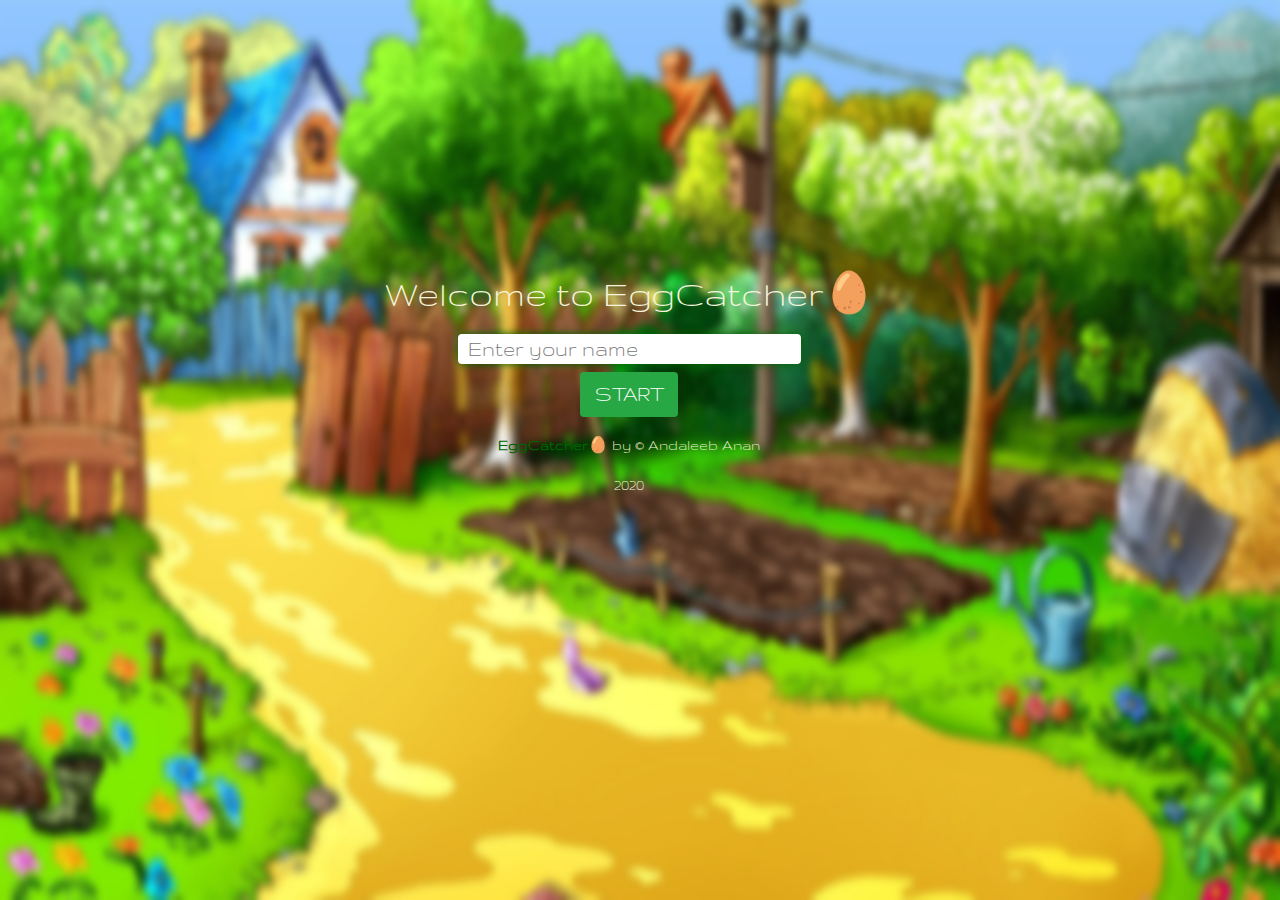
<file: index.html>
<html>
    <head>
        <title>Homepage</title>
        <script src="js/alertify.min.js"></script>
        <script src="js/jquery-3.2.1.min.js"></script>
        <script src="js/popper.min.js"></script>
        <script src="js/bootstrap.min.js"></script>
        <link rel="stylesheet" href="css/all.css">
        <link rel="stylesheet" href="indexstyles.css">
        <link rel="stylesheet" href="css/bootstrap.min.css">
        <link rel="stylesheet" href="css/alertify.min.css">
        <link rel="stylesheet" href="css/themes/default.css">
        <link rel="stylesheet" href="https://fonts.googleapis.com/css?family=Gruppo">
        
    
    </head>
    <body>
        <div class="myIntro">
            <!--<audio autoplay src="OldMacdonalladPiano.mp3"></audio>-->
            <h1>Welcome to EggCatcher🥚</h1>
            <form id="myForm">
            <input type="text"  id="playername" placeholder="Enter your name"> <br>
            <button id="startbtn" type = "submit" class="btn btn-success" aria-label="Enter your name first" onclick="startBtn()">START</button>
            </form>
            <p > <b style="color:darkgreen;">EggCatcher🥚</b> by &copy Andaleeb Anan </p>
            <p>2020</p>
            </div>
        </div>
        <script src="index.js"></script>
        
    </body>
</html>
</file>
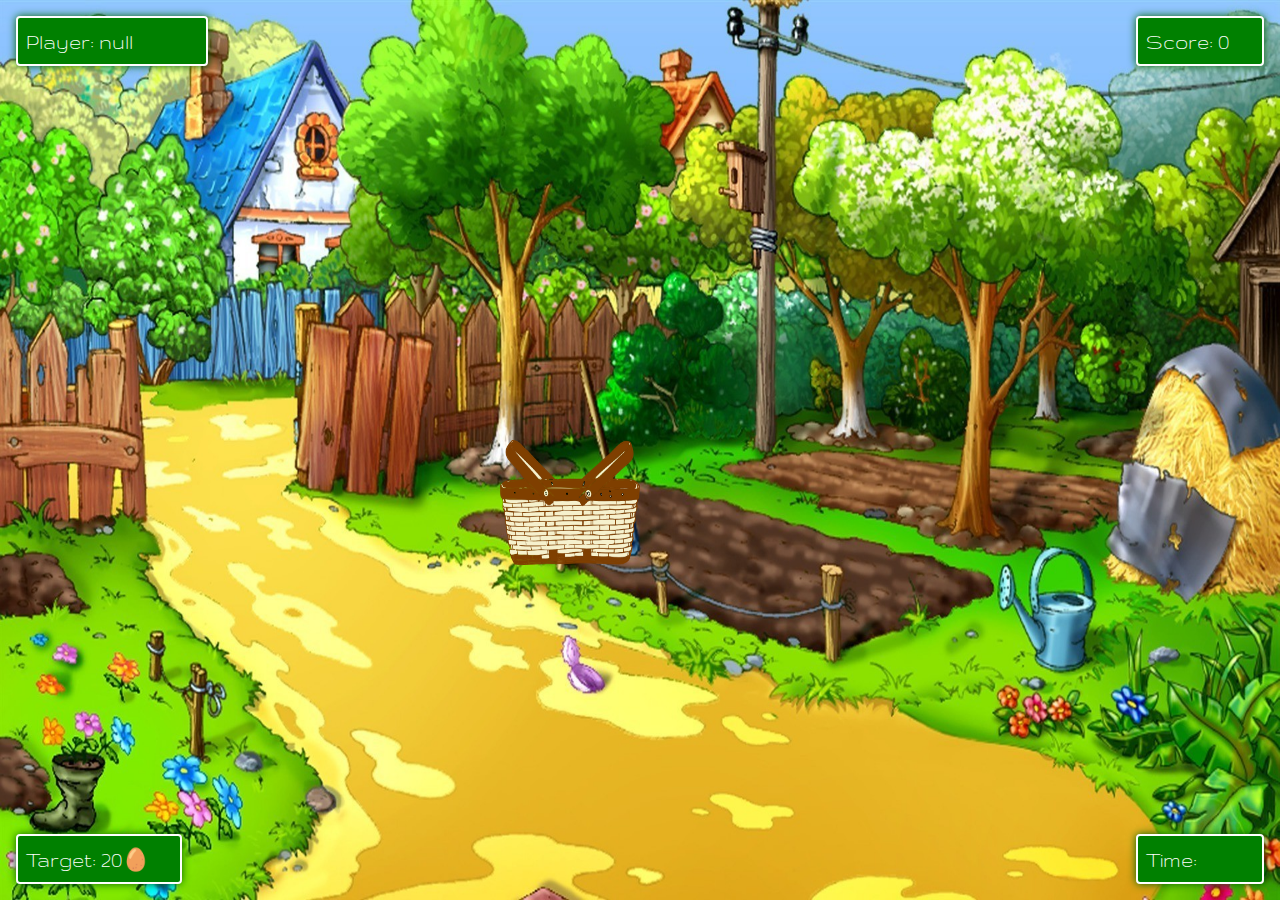
<file: Second.html>
<html>
     <head>
         <title>EggCatcherGame</title>
         <script src="js/alertify.min.js"></script>
        <script src="js/jquery-3.2.1.min.js"></script>
        <script src="js/popper.min.js"></script>
        <script src="js/bootstrap.min.js"></script>
        <link rel="stylesheet" href="secondstyles.css">
        <link rel="stylesheet" href="css/all.css">
        <link rel="stylesheet" href="css/bootstrap.min.css">
        <link rel="stylesheet" href="css/alertify.min.css">
        <link rel="stylesheet" href="css/themes/default.css">
        <link rel="stylesheet" href="https://fonts.googleapis.com/css?family=Gruppo">
     </head>

     <body>
         <div class="game">
         <img src="images/basket-cartoon-png-2.png" id="basket">
         <td>
             <tr><div class ="playerName" value="" id="playerName">Player: </div></tr>
         
         </td>
         <div class="gameTimer"> Time:  </div>
         <div class="gameScore">Score: </div>
         <div class="gameTarget">Target: 20🥚</div>
         <audio autoplay src="OldMacdonalladPiano.mp3"></audio>
         </div>
         <script src ="index.js"></script>

         <script src="Second.js"></script>
        
                 
        
     </body>
</html>
</file>
<file: indexstyles.css>
body{
    background-image: url("images/eggcatcher2.jpg");
    background-repeat: no-repeat;
    background-attachment: fixed;
    background-size: 100% 100%;
    margin: 0px;
}

.bgimage {
    position: relative;
    filter: blur(3px);
  }

.myIntro{
    
    position: absolute;
    text-align: center;
    align-content: center;
    font-family: 'Gruppo';font-size: px;
    top: 30%;
    bottom: 70%;
    left: 30%;
    color: beige;    
}

#playername{
    width:70%;
    font-family: 'Gruppo';font-size: 22px;
    border: 2px solid #aaa;
    border-radius: 4px;
    margin:8px 0;
    height: 30px;
    outline: none;
    padding:8px;
    box-sizing: border-box;
    border-color: white;
    box-shadow: 0 0 8px 0 darkgreen;
}

#startbtn{
    width: 20%;
    font-family: 'Gruppo';font-size: 22px;
    box-shadow: white;
    border: white;
    

}
</file>
<file: css/themes/default.css>
/**
 * alertifyjs 1.13.1 http://alertifyjs.com
 * AlertifyJS is a javascript framework for developing pretty browser dialogs and notifications.
 * Copyright 2019 Mohammad Younes <Mohammad@alertifyjs.com> (http://alertifyjs.com) 
 * Licensed under GPL 3 <https://opensource.org/licenses/gpl-3.0>*/
.alertify .ajs-dialog {
  background-color: white;
  -webkit-box-shadow: 0px 15px 20px 0px rgba(0, 0, 0, 0.25);
          box-shadow: 0px 15px 20px 0px rgba(0, 0, 0, 0.25);
  border-radius: 2px;
}
.alertify .ajs-header {
  color: black;
  font-weight: bold;
  background: #fafafa;
  border-bottom: #eee 1px solid;
  border-radius: 2px 2px 0 0;
}
.alertify .ajs-body {
  color: black;
}
.alertify .ajs-body .ajs-content .ajs-input {
  display: block;
  width: 100%;
  padding: 8px;
  margin: 4px;
  border-radius: 2px;
  border: 1px solid #CCC;
}
.alertify .ajs-body .ajs-content p {
  margin: 0;
}
.alertify .ajs-footer {
  background: #fbfbfb;
  border-top: #eee 1px solid;
  border-radius: 0 0 2px 2px;
}
.alertify .ajs-footer .ajs-buttons .ajs-button {
  background-color: transparent;
  color: #000;
  border: 0;
  font-size: 14px;
  font-weight: bold;
  text-transform: uppercase;
}
.alertify .ajs-footer .ajs-buttons .ajs-button.ajs-ok {
  color: #3593D2;
}
.alertify-notifier .ajs-message {
  background: rgba(255, 255, 255, 0.95);
  color: #000;
  text-align: center;
  border: solid 1px #ddd;
  border-radius: 2px;
}
.alertify-notifier .ajs-message.ajs-success {
  color: #fff;
  background: rgba(91, 189, 114, 0.95);
  text-shadow: -1px -1px 0 rgba(0, 0, 0, 0.5);
}
.alertify-notifier .ajs-message.ajs-error {
  color: #fff;
  background: rgba(217, 92, 92, 0.95);
  text-shadow: -1px -1px 0 rgba(0, 0, 0, 0.5);
}
.alertify-notifier .ajs-message.ajs-warning {
  background: rgba(252, 248, 215, 0.95);
  border-color: #999;
}
</file>
<file: secondstyles.css>
body {
    background-image: url("images/eggcatcher1.jpg");
    background-repeat: no-repeat;
    background-attachment: fixed;
    background-size: 100% 100%;
    overflow: hidden;
}

#basket{

    position: absolute;
    top: 440px;
    height: 125px;
    width: 140px;
    left: 500px;
    right: 500px;
}   

.gameTimer{
    width:10%;
    background-color: green;
    font-family: 'Gruppo';font-size: 22px; color: white;
    border: 2px solid #aaa;
    border-radius: 4px;
    margin:8px 0;
    height: 50px;
    outline: none;
    padding:8px;
    box-sizing: border-box;
    border-color: white;
    box-shadow: 0 0 8px 0 darkgreen;
    bottom: 8px;
    right: 16px;
    position: absolute;
}

.playerName{
    width:15%;
    background-color: green;
    font-family: 'Gruppo';font-size: 22px; color: white;
    border: 2px solid #aaa;
    border-radius: 4px;
    margin:8px 0;
    height: 50px;
    outline: none;
    padding:8px;
    box-sizing: border-box;
    border-color: white;
    box-shadow: 0 0 8px 0 darkgreen;
    position: absolute;
    top: 8px;
    left: 16px;
}

.gameTarget{
    width:13%;
    background-color: green;
    font-family: 'Gruppo';font-size: 22px; color: white;
    border: 2px solid #aaa;
    border-radius: 4px;
    margin:8px 0;
    height: 50px;
    outline: none;
    padding:8px;
    box-sizing: border-box;
    border-color: white;
    box-shadow: 0 0 8px 0 darkgreen;
    bottom: 8px;
    left: 16px;
    position: absolute;
}

.gameScore{
    width:10%;
    background-color: green;
    font-family: 'Gruppo';font-size: 22px; color: white;
    border: 2px solid #aaa;
    border-radius: 4px;
    margin:8px 0;
    height: 50px;
    outline: none;
    padding:8px;
    box-sizing: border-box;
    border-color: white;
    box-shadow: 0 0 8px 0 darkgreen;
    top: 8px;
    right: 16px;
    position: absolute;
}
</file>
<file: css/alertify.min.css>
/**
 * alertifyjs 1.13.1 http://alertifyjs.com
 * AlertifyJS is a javascript framework for developing pretty browser dialogs and notifications.
 * Copyright 2019 Mohammad Younes <Mohammad@alertifyjs.com> (http://alertifyjs.com) 
 * Licensed under GPL 3 <https://opensource.org/licenses/gpl-3.0>*/
.alertify .ajs-dimmer{position:fixed;z-index:1981;top:0;right:0;bottom:0;left:0;padding:0;margin:0;background-color:#252525;opacity:.5}.alertify .ajs-modal{position:fixed;top:0;right:0;left:0;bottom:0;padding:0;overflow-y:auto;z-index:1981}.alertify .ajs-dialog{position:relative;margin:5% auto;min-height:110px;max-width:500px;padding:24px 24px 0 24px;outline:0;background-color:#fff}.alertify .ajs-dialog.ajs-capture:before{content:'';position:absolute;top:0;right:0;bottom:0;left:0;display:block;z-index:1}.alertify .ajs-reset{position:absolute!important;display:inline!important;width:0!important;height:0!important;opacity:0!important}.alertify .ajs-commands{position:absolute;right:4px;margin:-14px 24px 0 0;z-index:2}.alertify .ajs-commands button{display:none;width:10px;height:10px;margin-left:10px;padding:10px;border:0;background-color:transparent;background-repeat:no-repeat;background-position:center;cursor:pointer}.alertify .ajs-commands button.ajs-close{background-image:url([data-uri])}.alertify .ajs-commands button.ajs-maximize{background-image:url([data-uri])}.alertify .ajs-header{margin:-24px;margin-bottom:0;padding:16px 24px;background-color:#fff}.alertify .ajs-body{min-height:56px}.alertify .ajs-body .ajs-content{padding:16px 24px 16px 16px}.alertify .ajs-footer{padding:4px;margin-left:-24px;margin-right:-24px;min-height:43px;background-color:#fff}.alertify .ajs-footer .ajs-buttons.ajs-primary{text-align:right}.alertify .ajs-footer .ajs-buttons.ajs-primary .ajs-button{margin:4px}.alertify .ajs-footer .ajs-buttons.ajs-auxiliary{float:left;clear:none;text-align:left}.alertify .ajs-footer .ajs-buttons.ajs-auxiliary .ajs-button{margin:4px}.alertify .ajs-footer .ajs-buttons .ajs-button{min-width:88px;min-height:35px}.alertify .ajs-handle{position:absolute;display:none;width:10px;height:10px;right:0;bottom:0;z-index:1;background-image:url([data-uri]);-webkit-transform:scaleX(1);transform:scaleX(1);cursor:se-resize}.alertify.ajs-no-overflow .ajs-body .ajs-content{overflow:hidden!important}.alertify.ajs-no-padding.ajs-maximized .ajs-body .ajs-content{left:0;right:0;padding:0}.alertify.ajs-no-padding:not(.ajs-maximized) .ajs-body{margin-left:-24px;margin-right:-24px}.alertify.ajs-no-padding:not(.ajs-maximized) .ajs-body .ajs-content{padding:0}.alertify.ajs-no-padding.ajs-resizable .ajs-body .ajs-content{left:0;right:0}.alertify.ajs-maximizable .ajs-commands button.ajs-maximize,.alertify.ajs-maximizable .ajs-commands button.ajs-restore{display:inline-block}.alertify.ajs-closable .ajs-commands button.ajs-close{display:inline-block}.alertify.ajs-maximized .ajs-dialog{width:100%!important;height:100%!important;max-width:none!important;margin:0 auto!important;top:0!important;left:0!important}.alertify.ajs-maximized.ajs-modeless .ajs-modal{position:fixed!important;min-height:100%!important;max-height:none!important;margin:0!important}.alertify.ajs-maximized .ajs-commands button.ajs-maximize{background-image:url([data-uri])}.alertify.ajs-maximized .ajs-dialog,.alertify.ajs-resizable .ajs-dialog{padding:0}.alertify.ajs-maximized .ajs-commands,.alertify.ajs-resizable .ajs-commands{margin:14px 24px 0 0}.alertify.ajs-maximized .ajs-header,.alertify.ajs-resizable .ajs-header{position:absolute;top:0;left:0;right:0;margin:0;padding:16px 24px}.alertify.ajs-maximized .ajs-body,.alertify.ajs-resizable .ajs-body{min-height:224px;display:inline-block}.alertify.ajs-maximized .ajs-body .ajs-content,.alertify.ajs-resizable .ajs-body .ajs-content{position:absolute;top:50px;right:24px;bottom:50px;left:24px;overflow:auto}.alertify.ajs-maximized .ajs-footer,.alertify.ajs-resizable .ajs-footer{position:absolute;left:0;right:0;bottom:0;margin:0}.alertify.ajs-resizable:not(.ajs-maximized) .ajs-dialog{min-width:548px}.alertify.ajs-resizable:not(.ajs-maximized) .ajs-handle{display:block}.alertify.ajs-movable:not(.ajs-maximized) .ajs-header{cursor:move}.alertify.ajs-modeless .ajs-dimmer,.alertify.ajs-modeless .ajs-reset{display:none}.alertify.ajs-modeless .ajs-modal{overflow:visible;max-width:none;max-height:0}.alertify.ajs-modeless.ajs-pinnable .ajs-commands button.ajs-pin{display:inline-block;background-image:url([data-uri])}.alertify.ajs-modeless.ajs-unpinned .ajs-modal{position:absolute}.alertify.ajs-modeless.ajs-unpinned .ajs-commands button.ajs-pin{background-image:url([data-uri])}.alertify.ajs-modeless:not(.ajs-unpinned) .ajs-body{max-height:500px;overflow:auto}.alertify.ajs-basic .ajs-header{opacity:0}.alertify.ajs-basic .ajs-footer{visibility:hidden}.alertify.ajs-frameless .ajs-header{position:absolute;top:0;left:0;right:0;min-height:60px;margin:0;padding:0;opacity:0;z-index:1}.alertify.ajs-frameless .ajs-footer{display:none}.alertify.ajs-frameless .ajs-body .ajs-content{position:absolute;top:0;right:0;bottom:0;left:0}.alertify.ajs-frameless:not(.ajs-resizable) .ajs-dialog{padding-top:0}.alertify.ajs-frameless:not(.ajs-resizable) .ajs-dialog .ajs-commands{margin-top:0}.ajs-no-overflow{overflow:hidden!important;outline:0}.ajs-no-overflow.ajs-fixed{position:fixed;top:0;right:0;bottom:0;left:0;overflow-y:scroll!important}.ajs-no-selection,.ajs-no-selection *{-webkit-user-select:none;-moz-user-select:none;-ms-user-select:none;user-select:none}@media screen and (max-width:568px){.alertify .ajs-dialog{min-width:150px}.alertify:not(.ajs-maximized) .ajs-modal{padding:0 5%}.alertify:not(.ajs-maximized).ajs-resizable .ajs-dialog{min-width:initial;min-width:auto}}@-moz-document url-prefix(){.alertify button:focus{outline:1px dotted #3593d2}}.alertify .ajs-dimmer,.alertify .ajs-modal{-webkit-transform:translate3d(0,0,0);transform:translate3d(0,0,0);-webkit-transition-property:opacity,visibility;transition-property:opacity,visibility;-webkit-transition-timing-function:linear;transition-timing-function:linear;-webkit-transition-duration:250ms;transition-duration:250ms}.alertify.ajs-hidden .ajs-dimmer,.alertify.ajs-hidden .ajs-modal{visibility:hidden;opacity:0}.alertify.ajs-in:not(.ajs-hidden) .ajs-dialog{-webkit-animation-duration:.5s;animation-duration:.5s}.alertify.ajs-out.ajs-hidden .ajs-dialog{-webkit-animation-duration:250ms;animation-duration:250ms}.alertify .ajs-dialog.ajs-shake{-webkit-animation-name:ajs-shake;animation-name:ajs-shake;-webkit-animation-duration:.1s;animation-duration:.1s;-webkit-animation-fill-mode:both;animation-fill-mode:both}@-webkit-keyframes ajs-shake{0%,100%{-webkit-transform:translate3d(0,0,0);transform:translate3d(0,0,0)}10%,30%,50%,70%,90%{-webkit-transform:translate3d(-10px,0,0);transform:translate3d(-10px,0,0)}20%,40%,60%,80%{-webkit-transform:translate3d(10px,0,0);transform:translate3d(10px,0,0)}}@keyframes ajs-shake{0%,100%{-webkit-transform:translate3d(0,0,0);transform:translate3d(0,0,0)}10%,30%,50%,70%,90%{-webkit-transform:translate3d(-10px,0,0);transform:translate3d(-10px,0,0)}20%,40%,60%,80%{-webkit-transform:translate3d(10px,0,0);transform:translate3d(10px,0,0)}}.alertify.ajs-slide.ajs-in:not(.ajs-hidden) .ajs-dialog{-webkit-animation-name:ajs-slideIn;animation-name:ajs-slideIn;-webkit-animation-timing-function:cubic-bezier(.175,.885,.32,1.275);animation-timing-function:cubic-bezier(.175,.885,.32,1.275)}.alertify.ajs-slide.ajs-out.ajs-hidden .ajs-dialog{-webkit-animation-name:ajs-slideOut;animation-name:ajs-slideOut;-webkit-animation-timing-function:cubic-bezier(.6,-.28,.735,.045);animation-timing-function:cubic-bezier(.6,-.28,.735,.045)}.alertify.ajs-zoom.ajs-in:not(.ajs-hidden) .ajs-dialog{-webkit-animation-name:ajs-zoomIn;animation-name:ajs-zoomIn}.alertify.ajs-zoom.ajs-out.ajs-hidden .ajs-dialog{-webkit-animation-name:ajs-zoomOut;animation-name:ajs-zoomOut}.alertify.ajs-fade.ajs-in:not(.ajs-hidden) .ajs-dialog{-webkit-animation-name:ajs-fadeIn;animation-name:ajs-fadeIn}.alertify.ajs-fade.ajs-out.ajs-hidden .ajs-dialog{-webkit-animation-name:ajs-fadeOut;animation-name:ajs-fadeOut}.alertify.ajs-pulse.ajs-in:not(.ajs-hidden) .ajs-dialog{-webkit-animation-name:ajs-pulseIn;animation-name:ajs-pulseIn}.alertify.ajs-pulse.ajs-out.ajs-hidden .ajs-dialog{-webkit-animation-name:ajs-pulseOut;animation-name:ajs-pulseOut}.alertify.ajs-flipx.ajs-in:not(.ajs-hidden) .ajs-dialog{-webkit-animation-name:ajs-flipInX;animation-name:ajs-flipInX}.alertify.ajs-flipx.ajs-out.ajs-hidden .ajs-dialog{-webkit-animation-name:ajs-flipOutX;animation-name:ajs-flipOutX}.alertify.ajs-flipy.ajs-in:not(.ajs-hidden) .ajs-dialog{-webkit-animation-name:ajs-flipInY;animation-name:ajs-flipInY}.alertify.ajs-flipy.ajs-out.ajs-hidden .ajs-dialog{-webkit-animation-name:ajs-flipOutY;animation-name:ajs-flipOutY}@-webkit-keyframes ajs-pulseIn{0%,100%,20%,40%,60%,80%{-webkit-transition-timing-function:cubic-bezier(.215,.61,.355,1);transition-timing-function:cubic-bezier(.215,.61,.355,1)}0%{opacity:0;-webkit-transform:scale3d(.3,.3,.3);transform:scale3d(.3,.3,.3)}20%{-webkit-transform:scale3d(1.1,1.1,1.1);transform:scale3d(1.1,1.1,1.1)}40%{-webkit-transform:scale3d(.9,.9,.9);transform:scale3d(.9,.9,.9)}60%{opacity:1;-webkit-transform:scale3d(1.03,1.03,1.03);transform:scale3d(1.03,1.03,1.03)}80%{-webkit-transform:scale3d(.97,.97,.97);transform:scale3d(.97,.97,.97)}100%{opacity:1;-webkit-transform:scale3d(1,1,1);transform:scale3d(1,1,1)}}@keyframes ajs-pulseIn{0%,100%,20%,40%,60%,80%{-webkit-transition-timing-function:cubic-bezier(.215,.61,.355,1);transition-timing-function:cubic-bezier(.215,.61,.355,1)}0%{opacity:0;-webkit-transform:scale3d(.3,.3,.3);transform:scale3d(.3,.3,.3)}20%{-webkit-transform:scale3d(1.1,1.1,1.1);transform:scale3d(1.1,1.1,1.1)}40%{-webkit-transform:scale3d(.9,.9,.9);transform:scale3d(.9,.9,.9)}60%{opacity:1;-webkit-transform:scale3d(1.03,1.03,1.03);transform:scale3d(1.03,1.03,1.03)}80%{-webkit-transform:scale3d(.97,.97,.97);transform:scale3d(.97,.97,.97)}100%{opacity:1;-webkit-transform:scale3d(1,1,1);transform:scale3d(1,1,1)}}@-webkit-keyframes ajs-pulseOut{20%{-webkit-transform:scale3d(.9,.9,.9);transform:scale3d(.9,.9,.9)}50%,55%{opacity:1;-webkit-transform:scale3d(1.1,1.1,1.1);transform:scale3d(1.1,1.1,1.1)}100%{opacity:0;-webkit-transform:scale3d(.3,.3,.3);transform:scale3d(.3,.3,.3)}}@keyframes ajs-pulseOut{20%{-webkit-transform:scale3d(.9,.9,.9);transform:scale3d(.9,.9,.9)}50%,55%{opacity:1;-webkit-transform:scale3d(1.1,1.1,1.1);transform:scale3d(1.1,1.1,1.1)}100%{opacity:0;-webkit-transform:scale3d(.3,.3,.3);transform:scale3d(.3,.3,.3)}}@-webkit-keyframes ajs-zoomIn{0%{opacity:0;-webkit-transform:scale3d(.25,.25,.25);transform:scale3d(.25,.25,.25)}100%{opacity:1;-webkit-transform:scale3d(1,1,1);transform:scale3d(1,1,1)}}@keyframes ajs-zoomIn{0%{opacity:0;-webkit-transform:scale3d(.25,.25,.25);transform:scale3d(.25,.25,.25)}100%{opacity:1;-webkit-transform:scale3d(1,1,1);transform:scale3d(1,1,1)}}@-webkit-keyframes ajs-zoomOut{0%{opacity:1;-webkit-transform:scale3d(1,1,1);transform:scale3d(1,1,1)}100%{opacity:0;-webkit-transform:scale3d(.25,.25,.25);transform:scale3d(.25,.25,.25)}}@keyframes ajs-zoomOut{0%{opacity:1;-webkit-transform:scale3d(1,1,1);transform:scale3d(1,1,1)}100%{opacity:0;-webkit-transform:scale3d(.25,.25,.25);transform:scale3d(.25,.25,.25)}}@-webkit-keyframes ajs-fadeIn{0%{opacity:0}100%{opacity:1}}@keyframes ajs-fadeIn{0%{opacity:0}100%{opacity:1}}@-webkit-keyframes ajs-fadeOut{0%{opacity:1}100%{opacity:0}}@keyframes ajs-fadeOut{0%{opacity:1}100%{opacity:0}}@-webkit-keyframes ajs-flipInX{0%{-webkit-transform:perspective(400px) rotate3d(1,0,0,90deg);transform:perspective(400px) rotate3d(1,0,0,90deg);-webkit-transition-timing-function:ease-in;transition-timing-function:ease-in;opacity:0}40%{-webkit-transform:perspective(400px) rotate3d(1,0,0,-20deg);transform:perspective(400px) rotate3d(1,0,0,-20deg);-webkit-transition-timing-function:ease-in;transition-timing-function:ease-in}60%{-webkit-transform:perspective(400px) rotate3d(1,0,0,10deg);transform:perspective(400px) rotate3d(1,0,0,10deg);opacity:1}80%{-webkit-transform:perspective(400px) rotate3d(1,0,0,-5deg);transform:perspective(400px) rotate3d(1,0,0,-5deg)}100%{-webkit-transform:perspective(400px);transform:perspective(400px)}}@keyframes ajs-flipInX{0%{-webkit-transform:perspective(400px) rotate3d(1,0,0,90deg);transform:perspective(400px) rotate3d(1,0,0,90deg);-webkit-transition-timing-function:ease-in;transition-timing-function:ease-in;opacity:0}40%{-webkit-transform:perspective(400px) rotate3d(1,0,0,-20deg);transform:perspective(400px) rotate3d(1,0,0,-20deg);-webkit-transition-timing-function:ease-in;transition-timing-function:ease-in}60%{-webkit-transform:perspective(400px) rotate3d(1,0,0,10deg);transform:perspective(400px) rotate3d(1,0,0,10deg);opacity:1}80%{-webkit-transform:perspective(400px) rotate3d(1,0,0,-5deg);transform:perspective(400px) rotate3d(1,0,0,-5deg)}100%{-webkit-transform:perspective(400px);transform:perspective(400px)}}@-webkit-keyframes ajs-flipOutX{0%{-webkit-transform:perspective(400px);transform:perspective(400px)}30%{-webkit-transform:perspective(400px) rotate3d(1,0,0,-20deg);transform:perspective(400px) rotate3d(1,0,0,-20deg);opacity:1}100%{-webkit-transform:perspective(400px) rotate3d(1,0,0,90deg);transform:perspective(400px) rotate3d(1,0,0,90deg);opacity:0}}@keyframes ajs-flipOutX{0%{-webkit-transform:perspective(400px);transform:perspective(400px)}30%{-webkit-transform:perspective(400px) rotate3d(1,0,0,-20deg);transform:perspective(400px) rotate3d(1,0,0,-20deg);opacity:1}100%{-webkit-transform:perspective(400px) rotate3d(1,0,0,90deg);transform:perspective(400px) rotate3d(1,0,0,90deg);opacity:0}}@-webkit-keyframes ajs-flipInY{0%{-webkit-transform:perspective(400px) rotate3d(0,1,0,90deg);transform:perspective(400px) rotate3d(0,1,0,90deg);-webkit-transition-timing-function:ease-in;transition-timing-function:ease-in;opacity:0}40%{-webkit-transform:perspective(400px) rotate3d(0,1,0,-20deg);transform:perspective(400px) rotate3d(0,1,0,-20deg);-webkit-transition-timing-function:ease-in;transition-timing-function:ease-in}60%{-webkit-transform:perspective(400px) rotate3d(0,1,0,10deg);transform:perspective(400px) rotate3d(0,1,0,10deg);opacity:1}80%{-webkit-transform:perspective(400px) rotate3d(0,1,0,-5deg);transform:perspective(400px) rotate3d(0,1,0,-5deg)}100%{-webkit-transform:perspective(400px);transform:perspective(400px)}}@keyframes ajs-flipInY{0%{-webkit-transform:perspective(400px) rotate3d(0,1,0,90deg);transform:perspective(400px) rotate3d(0,1,0,90deg);-webkit-transition-timing-function:ease-in;transition-timing-function:ease-in;opacity:0}40%{-webkit-transform:perspective(400px) rotate3d(0,1,0,-20deg);transform:perspective(400px) rotate3d(0,1,0,-20deg);-webkit-transition-timing-function:ease-in;transition-timing-function:ease-in}60%{-webkit-transform:perspective(400px) rotate3d(0,1,0,10deg);transform:perspective(400px) rotate3d(0,1,0,10deg);opacity:1}80%{-webkit-transform:perspective(400px) rotate3d(0,1,0,-5deg);transform:perspective(400px) rotate3d(0,1,0,-5deg)}100%{-webkit-transform:perspective(400px);transform:perspective(400px)}}@-webkit-keyframes ajs-flipOutY{0%{-webkit-transform:perspective(400px);transform:perspective(400px)}30%{-webkit-transform:perspective(400px) rotate3d(0,1,0,-15deg);transform:perspective(400px) rotate3d(0,1,0,-15deg);opacity:1}100%{-webkit-transform:perspective(400px) rotate3d(0,1,0,90deg);transform:perspective(400px) rotate3d(0,1,0,90deg);opacity:0}}@keyframes ajs-flipOutY{0%{-webkit-transform:perspective(400px);transform:perspective(400px)}30%{-webkit-transform:perspective(400px) rotate3d(0,1,0,-15deg);transform:perspective(400px) rotate3d(0,1,0,-15deg);opacity:1}100%{-webkit-transform:perspective(400px) rotate3d(0,1,0,90deg);transform:perspective(400px) rotate3d(0,1,0,90deg);opacity:0}}@-webkit-keyframes ajs-slideIn{0%{margin-top:-100%}100%{margin-top:5%}}@keyframes ajs-slideIn{0%{margin-top:-100%}100%{margin-top:5%}}@-webkit-keyframes ajs-slideOut{0%{margin-top:5%}100%{margin-top:-100%}}@keyframes ajs-slideOut{0%{margin-top:5%}100%{margin-top:-100%}}.alertify-notifier{position:fixed;width:0;overflow:visible;z-index:1982;-webkit-transform:translate3d(0,0,0);transform:translate3d(0,0,0)}.alertify-notifier .ajs-message{position:relative;width:260px;max-height:0;padding:0;opacity:0;margin:0;-webkit-transform:translate3d(0,0,0);transform:translate3d(0,0,0);-webkit-transition-duration:250ms;transition-duration:250ms;-webkit-transition-timing-function:linear;transition-timing-function:linear}.alertify-notifier .ajs-message.ajs-visible{-webkit-transition-duration:.5s;transition-duration:.5s;-webkit-transition-timing-function:cubic-bezier(.175,.885,.32,1.275);transition-timing-function:cubic-bezier(.175,.885,.32,1.275);opacity:1;max-height:100%;padding:15px;margin-top:10px}.alertify-notifier .ajs-message.ajs-success{background:rgba(91,189,114,.95)}.alertify-notifier .ajs-message.ajs-error{background:rgba(217,92,92,.95)}.alertify-notifier .ajs-message.ajs-warning{background:rgba(252,248,215,.95)}.alertify-notifier .ajs-message .ajs-close{position:absolute;top:0;right:0;width:16px;height:16px;cursor:pointer;background-image:url([data-uri]);background-repeat:no-repeat;background-position:center center;background-color:rgba(0,0,0,.5);border-top-right-radius:2px}.alertify-notifier.ajs-top{top:10px}.alertify-notifier.ajs-bottom{bottom:10px}.alertify-notifier.ajs-right{right:10px}.alertify-notifier.ajs-right .ajs-message{right:-320px}.alertify-notifier.ajs-right .ajs-message.ajs-visible{right:290px}.alertify-notifier.ajs-left{left:10px}.alertify-notifier.ajs-left .ajs-message{left:-300px}.alertify-notifier.ajs-left .ajs-message.ajs-visible{left:0}.alertify-notifier.ajs-center{left:50%}.alertify-notifier.ajs-center .ajs-message{-webkit-transform:translateX(-50%);transform:translateX(-50%)}.alertify-notifier.ajs-center .ajs-message.ajs-visible{left:50%;-webkit-transition-timing-function:cubic-bezier(.57,.43,.1,.65);transition-timing-function:cubic-bezier(.57,.43,.1,.65)}.alertify-notifier.ajs-center.ajs-top .ajs-message{top:-300px}.alertify-notifier.ajs-center.ajs-top .ajs-message.ajs-visible{top:0}.alertify-notifier.ajs-center.ajs-bottom .ajs-message{bottom:-300px}.alertify-notifier.ajs-center.ajs-bottom .ajs-message.ajs-visible{bottom:0}.ajs-no-transition.alertify .ajs-dialog,.ajs-no-transition.alertify .ajs-dimmer,.ajs-no-transition.alertify .ajs-modal{-webkit-transition:none!important;transition:none!important;-webkit-animation:none!important;animation:none!important}.ajs-no-transition.alertify-notifier .ajs-message{-webkit-transition:none!important;transition:none!important;-webkit-animation:none!important;animation:none!important}@media (prefers-reduced-motion:reduce){.alertify .ajs-dialog,.alertify .ajs-dimmer,.alertify .ajs-modal{-webkit-transition:none!important;transition:none!important;-webkit-animation:none!important;animation:none!important}.alertify-notifier .ajs-message{-webkit-transition:none!important;transition:none!important;-webkit-animation:none!important;animation:none!important}}
</file>
